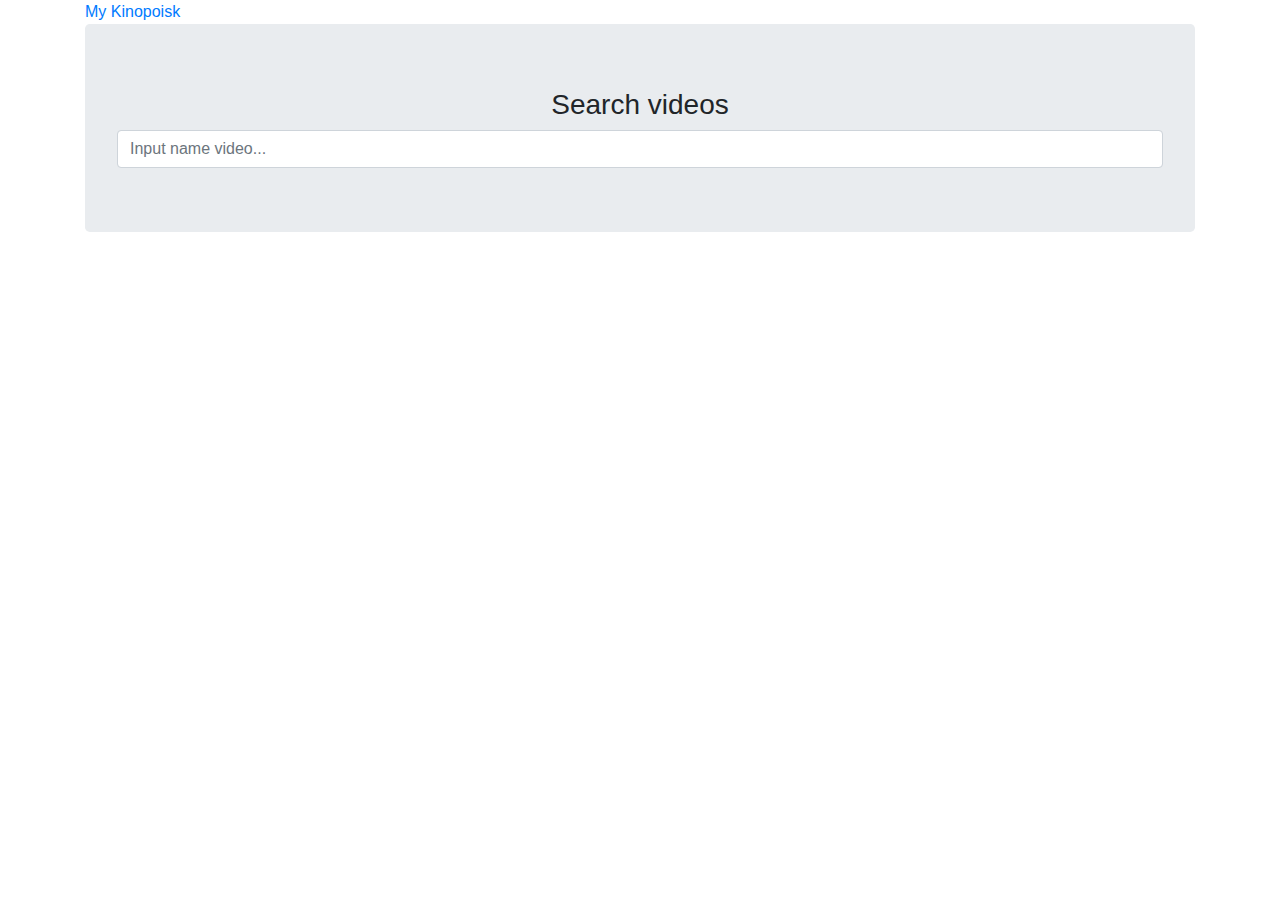
<file: app_kinopoisk/index.html>
<!DOCTYPE html>
<html lang="en">
<head>
    <meta charset="UTF-8">
    <meta name="viewport" content="width=device-width, initial-scale=1.0">
    <link rel="stylesheet" href="https://stackpath.bootstrapcdn.com/bootstrap/4.3.1/css/bootstrap.min.css" integrity="sha384-ggOyR0iXCbMQv3Xipma34MD+dH/1fQ784/j6cY/iJTQUOhcWr7x9JvoRxT2MZw1T" crossorigin="anonymous">
    <title>My_Kinopoisk</title>
    <link rel="stylesheet" href="style.css">
</head>
<body>
    <nav class="navabar">
        <div class="container">
            <a href="index.html" class="navabar-brand">My Kinopoisk</a>
        </div>
    </nav>
    <div class="container">
        <div class="jumbotron">
            <h3 class="text-center">Search videos</h3>
            <form id="search-form">
                <input type="text" class="form-control" id="searchText" placeholder="Input name video...">
            </form>
        </div>
    </div>
    <div class="container">
        <div id="movies" class="row">

        </div>
    </div>


    <script src="./script.js"></script>
</body>
</html>
</file>
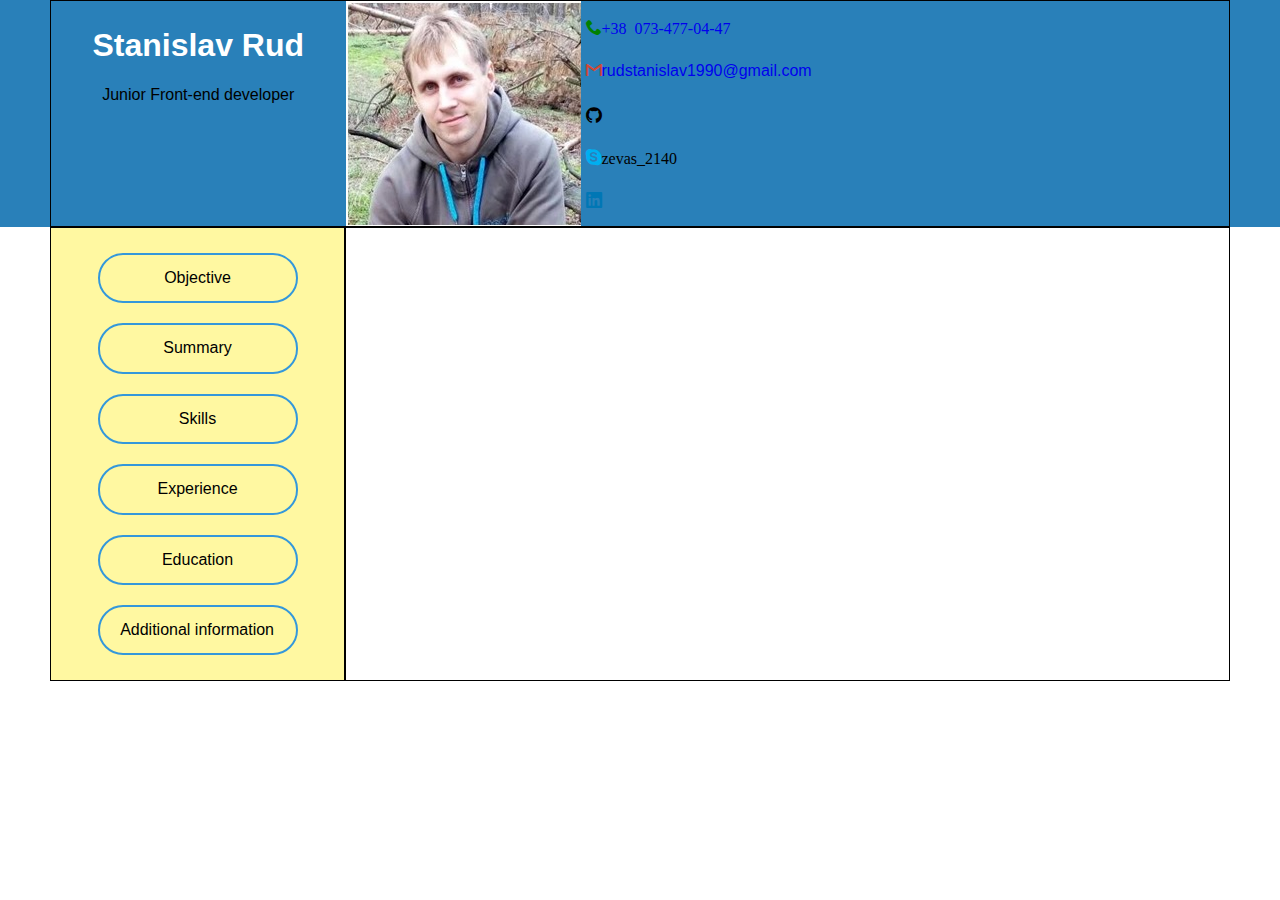
<file: CV_v1/index.html>
<!DOCTYPE html>
<html lang="en">
<head>
    <meta charset="UTF-8">
    <title>CV_Rud_Stanislav</title>
    <link href="normalize.css" rel="stylesheet">
    <link rel="stylesheet" href="style.css">
    <link rel="stylesheet" href="https://use.fontawesome.com/releases/v5.7.2/css/all.css" integrity="sha384-fnmOCqbTlWIlj8LyTjo7mOUStjsKC4pOpQbqyi7RrhN7udi9RwhKkMHpvLbHG9Sr" crossorigin="anonymous">
    </head>
<body>
    <header>
        <div class="info">
            <div class="name">
                <h1>Stanislav Rud</h1>
                <p>Junior Front-end developer</p>
            </div>
            <div class="photo">
                <img src="img/rud.jpg">
            </div>
            <div class="contacts">
                <div class="container_contacts">
                    <a href="callto:+380734770447"><i class="icon-phone">+38 073-477-04-47</i></a>
                    <a href="mailto:rudstanislav1990@gmail.com"><i class="icon-gmail"></i>rudstanislav1990@gmail.com</a>
                    <a href="#" target="_blank"><i class="icon-github"></i></a>
                    <i class="icon-skype">zevas_2140</i>
                    <a href="https://www.linkedin.com/in/stanislav-rud-527357111/" target="_blank"><i class="icon-linkedin"></i></a>
                </div>
            </div>
        </div>
    </header>
    <div class="wrapper">
        <div class="left_colum">
            <form>
                <p><input type="button" value=" Objective " id="Objective"></p>
                <p><input type="button" value=" Summary " id="Summary"></p>
                <p><input type="button" value=" Skills " id="Skills"></p>
                <p><input type="button" value=" Experience " id="Experience"></p>
                <p><input type="button" value=" Education " id="Education"></p>
                <p><input type="button" value=" Additional information " id="Additional_information"></p>
            </form>
        </div>

        <div class="right_colum" id="right_colum">
            <div class="Objective" id="Objective2">
                <p>I want start a career as a junior Front-end developer in company X and maybe in 5 years grow to the team leader</p>
            </div>
            <div class="Summary">
                <p>Опыт работы с хостами на платформах ESXI, Hyper-V, Proxmox, разворачивании web серверов apache24, ngnix, ISS, поддержка работоспособности, в последнее время верстаю одностраничные сайты на HTML/CSS и немного JS.  Также имею опыт работы c Photoshop.
                    Имею хорошие аналитические способности. Легко обучаюсь. Хорошо работаю в коллективе
                </p>
            </div>
            <div class="Skills">
                <p>HTML
                    CSS
                    SCSS
                    JS
                    Git
                    MSSQL, MySQL, Postgress
                    *nix
                    Windows*, server*
                    Bitrix24
                    Jira
                    QA Core
                </p>
            </div>
            <div class="Experience">
                <p>System Administrator, Chudo, Factor</p>
            </div>
            <div class="Education">
                <p>KHAI – Engineer Constructor Aircrafts and Helicopters (2007 – 2013)
                    Telesens Academy – QA Core (2015)
                    NT School – Front-end developer (2018)
                    A-Level – Full Stack (but not finished) (2018-2019)
                </p>
            </div>
            <div class="Additional_information">
                <p>
                    Additional information
                </p>
            </div>
        </div>
    </div>
    <footer>
        <div></div>
    </footer>
    <script src="script.js"></script>
</body>
</html>
</file>
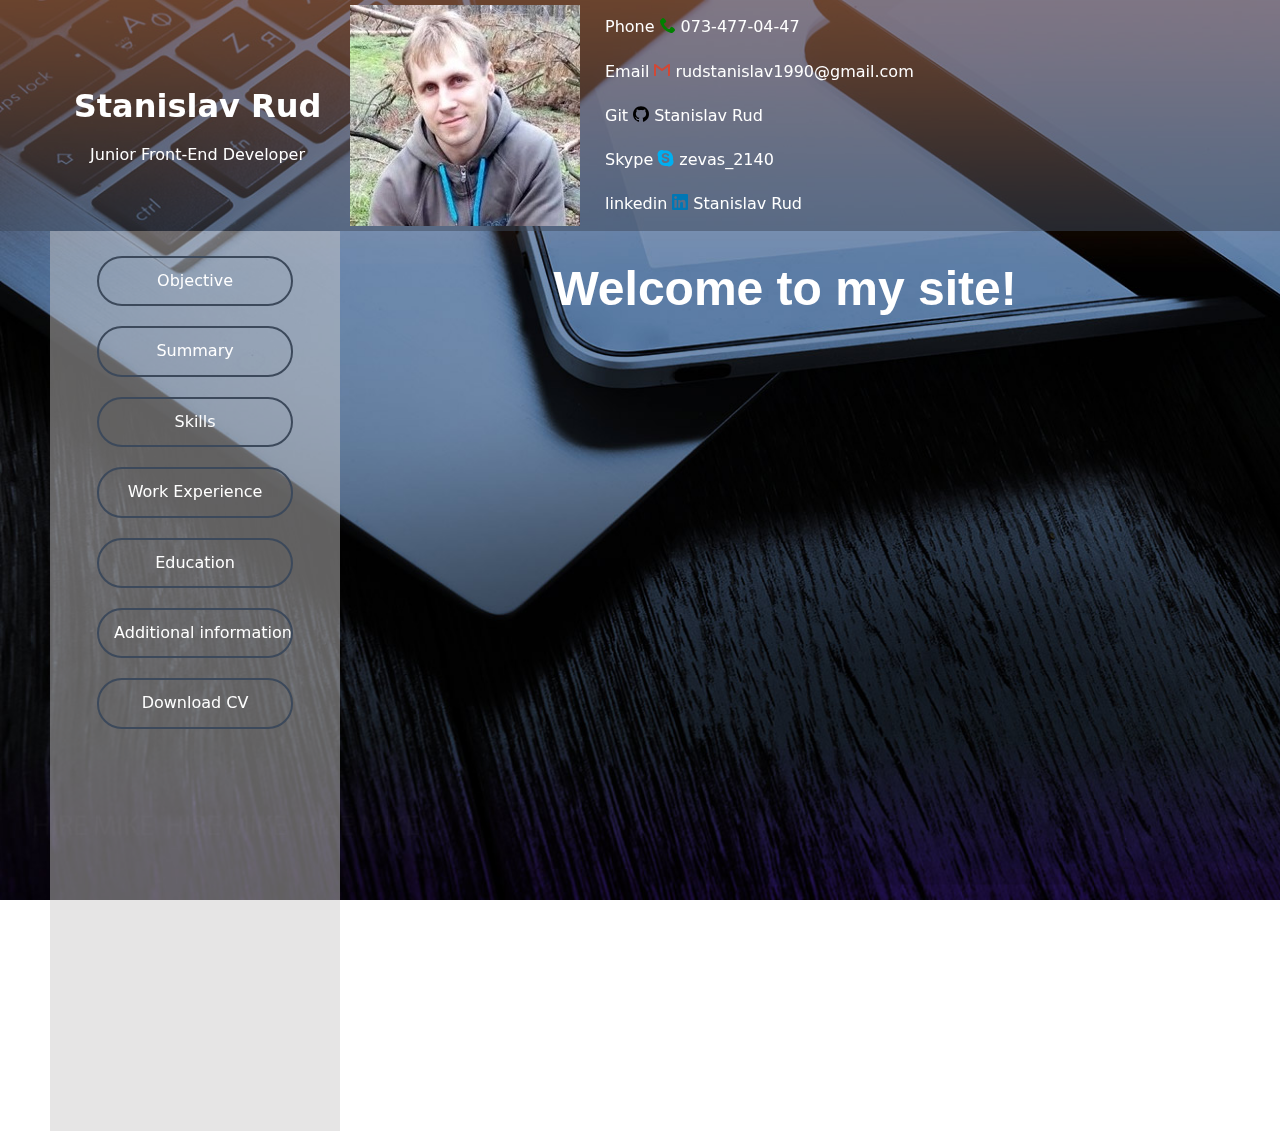
<file: CV_v2/index.html>
<!DOCTYPE html>
<html lang="en">
<head>
    <meta charset="UTF-8">
    <title>CV_Rud_Stanislav</title>
    <meta name="viewport" content="width=device-width">
    <link href="normalize.css" rel="stylesheet">
    <link rel="stylesheet" href="style.css">
    <link rel="stylesheet" href="https://use.fontawesome.com/releases/v5.7.2/css/all.css" integrity="sha384-fnmOCqbTlWIlj8LyTjo7mOUStjsKC4pOpQbqyi7RrhN7udi9RwhKkMHpvLbHG9Sr" crossorigin="anonymous">
    </head>
<body>
    <header>
        <div class="info">
            <div class="name">
                <h1>Stanislav Rud</h1>
                <p>Junior Front-End Developer</p>
            </div>
            <div class="photo">
                <a href="index.html"><img src="img/rud.jpg"></a>
            </div>
            <div class="contacts">
                <div class="container_contacts">
                    <ul>
                        <li>
                            <p>Phone<a href="callto:+380734770447"><i class="icon-phone"></i>073-477-04-47</a></p>
                        </li>
                        <li>
                            <p>Email<a href="mailto:rudstanislav1990@gmail.com"><i class="icon-gmail"></i>rudstanislav1990@gmail.com</a></p>
                        </li>
                        <li>
                            <p>Git<a href="https://github.com/StanislavRud" target="_blank"><i class="icon-github"></i>Stanislav Rud</a></p>
                        </li>
                        <li>
                            <p>Skype<a href="#"><i class="icon-skype"></i>zevas_2140</a></p>
                        </li>
                        <li>
                            <p>linkedin<a href="https://www.linkedin.com/in/stanislav-rud-527357111/" target="_blank"><i class="icon-linkedin"></i>Stanislav Rud</a></p>
                        </li>
                    </ul>
                </div>
            </div>
        </div>
    </header>
    <div class="wrapper">
        <div class="left_colum">
            <form>
                <p><input type="button" value=" Objective " id="Objective"></p>
                <p><input type="button" value=" Summary " id="Summary"></p>
                <p><input type="button" value=" Skills " id="Skills"></p>
                <p><input type="button" value=" Work Experience " id="Experience"></p>
                <p><input type="button" value=" Education " id="Education"></p>
                <p><input type="button" value=" Additional information " id="Additional_information"></p>
                <p><a href="CV_Rud_Stanislav2.pdf" download=""><input type="button" value="Download CV" ></a></p>
            </form>
        </div>

        <div class="right_colum" id="right_colum">
            <h2>Welcome to my site!</h2>
        </div>
    </div>
    <script src="script.js"></script>
</body>
</html>
</file>
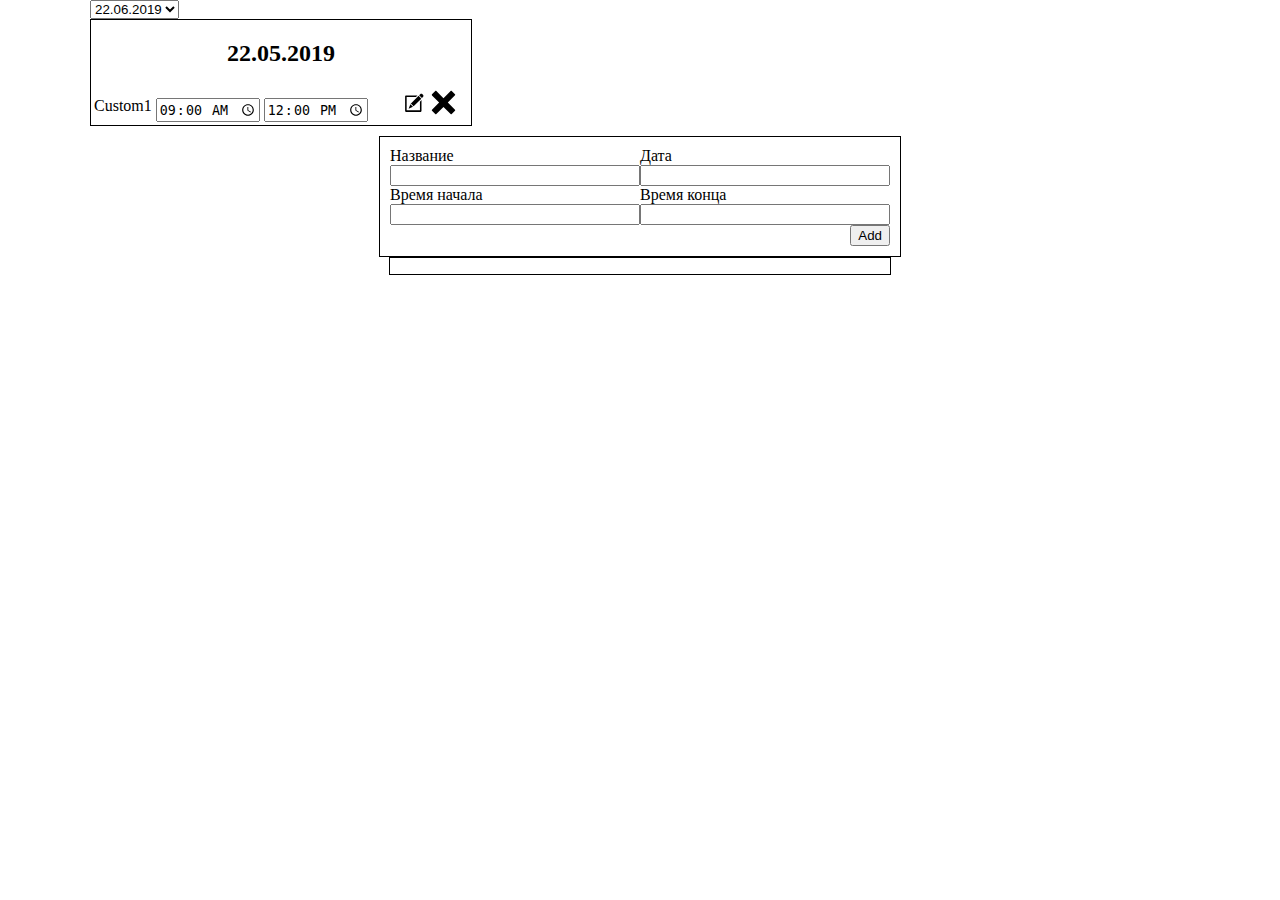
<file: DZ-1/index.html>
<!DOCTYPE html>
<html lang="en">
<head>
    <meta charset="UTF-8">
    <link rel="stylesheet" href="style.css">
    <title>DZ</title>
</head>
<body>
    <div class="date">
        <select value="date">
            <option>22.06.2019</option>
            <option>22.06.2019</option>
            <option>22.06.2019</option>
        </select>
    </div>
    <div class="container">
        <div class="date1" id="date1">
            <h2>22.05.2019</h2>
            <table>
                <td>Custom1</td>
                <td>
                    <form>
                        <input type="time" id="appt-time" name="appt-time" min="09:00" max="18:00" value="09:00">
                        <input type="time" id="appt-time2" name="appt-time" min="09:00" max="18:00" value="12:00">
                        <span class="validity"></span>
                        <img id="click_time" class="selectedTime" src="img/edit.svg" alt="" />
                        <img class="clear_time" src="img/cancel.svg" alt="" />
                        <span class="redact"></span>
                    </form>
                </td>
                <td class="end_time"></td>
                <td></td>
                <td></td>
            </table>
        </div>
<!--        <div class="date2" id="date2">-->
<!--            <h2>22.05.2019</h2>-->
<!--        </div>-->
<!--        <div class="date3" id="date3">-->
<!--            <h2>22.05.2019</h2>-->
<!--        </div>-->

    </div>

    <div class="container2">
        <div class="leftColumn">
            <label for="new-task">Название</label>
            <input id="new-task" type="text">
            <label for="time-start">Время начала</label>
            <input id="time-start" type="text">
        </div>
        <div class="rightColumn">
            <label for="date-task">Дата</label>
            <input id="date-task" type="text">
            <label for="time-end">Время конца</label>
            <input id="time-end" type="text">
        </div>
        <button id="add-task">Add</button>
    </div>

    <div id="tasks" class="listTasks">
        <ul id="newTasks"></ul>
    </div>
    <script src="script.js"></script>
</body>
</html>
</file>
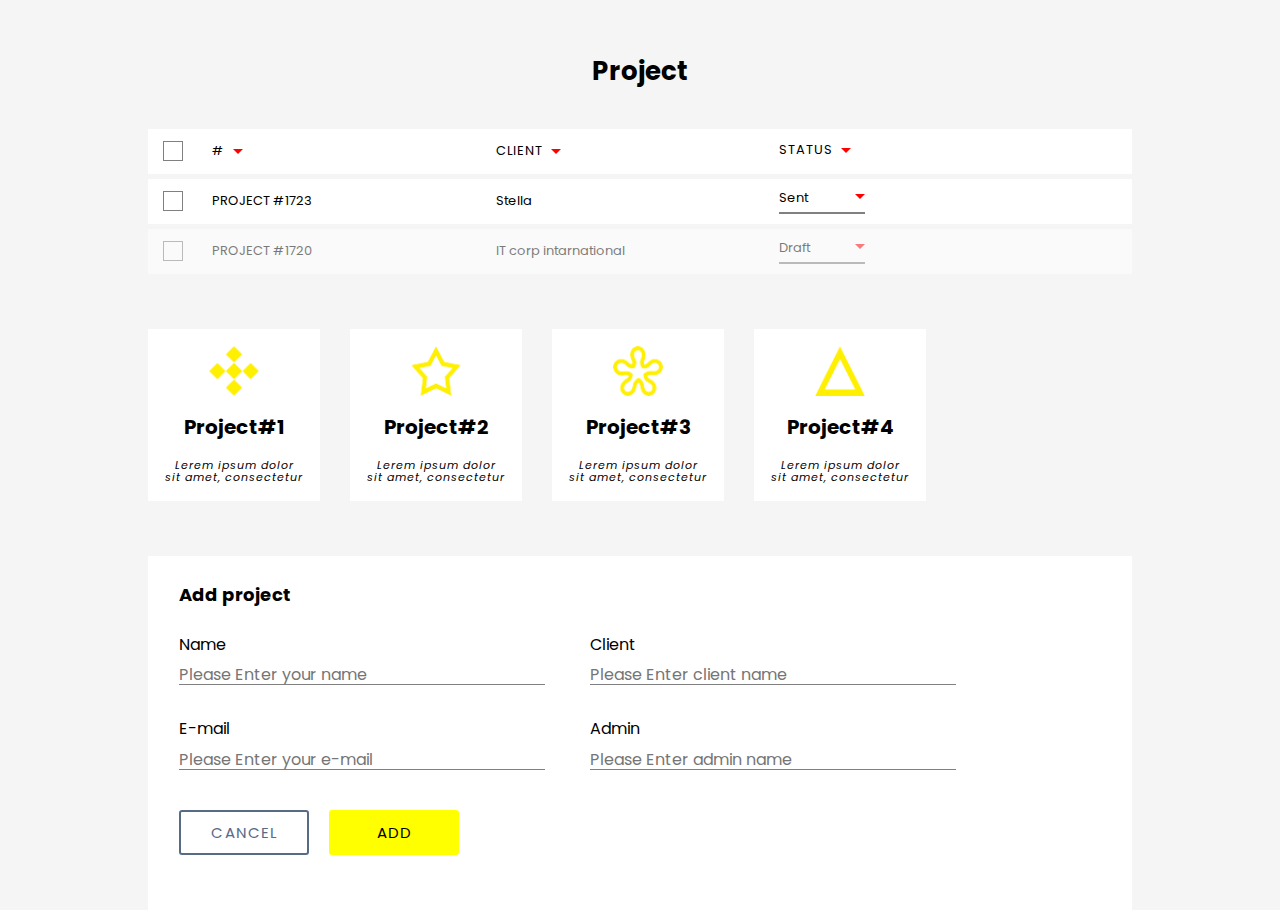
<file: test1/index.html>
<!DOCTYPE html>
<html lang="en">
<head>
    <meta charset="UTF-8">
    <title>Test1</title>
    <link href="css/style.css" rel="stylesheet">
    <link href="css/normalize.css" rel="stylesheet">
    <link href="https://fonts.googleapis.com/css?family=Poppins&display=swap" rel="stylesheet">
</head>
    <body>
        <div class="main_container">
            <div class="container_table_project">
                <div class="name_block_table_project">
                    <h1>Project</h1>
                    <div class="table_projects">
                        <div class="head_line_table">
                            <div class="check_box">
                                <input type="checkbox" value="">
                            </div>
                            <div class="number">
                                <p>#</p>
                                <div class="block_arrow"></div>
                            </div>
                            <div class="client">
                                <p>CLIENT</p>
                                <div class="block_arrow"></div>
                            </div>
                            <div class="status">
                                <p>STATUS</p>
                                <div class="block_arrow"></div>
                            </div>
                        </div>
                        <div class="table_line 1">
                            <div class="check_box">
                                <input type="checkbox" value="">
                            </div>
                            <div class="number">
                                <p>PROJECT #1723</p>
                            </div>
                            <div class="client">
                                <p>Stella</p>
                            </div>
                            <div class="status">
                                <p>Sent</p>
                                <div class="block_arrow"></div>
                            </div>
                        </div>
                        <div class="table_line draft">
                            <div class="check_box">
                                <input type="checkbox" value="">
                            </div>
                            <div class="number">
                                <p>PROJECT #1720</p>
                            </div>
                            <div class="client">
                                <p>IT corp intarnational</p>
                            </div>
                            <div class="status">
                                <p>Draft</p>
                                <div class="block_arrow"></div>
                            </div>
                        </div>
                    </div>
                </div>
            </div>
            <div class="container_projects">
                <div class="projects" id="">
                    <div class="project 1"><img src="img/Pr1.png" alt="">
                        <h2>Project#1</h2>
                        <p>Lerem ipsum dolor sit amet, consectetur</p>
                    </div>
                    <div class="project 2"><img src="img/Pr2.png" alt="">
                        <h2>Project#2</h2>
                        <p>Lerem ipsum dolor sit amet, consectetur</p>
                    </div>
                    <div class="project 3"><img src="img/Pr3.png" alt="">
                        <h2>Project#3</h2>
                        <p>Lerem ipsum dolor sit amet, consectetur</p>
                    </div>
                    <div class="project 4"><img src="img/Pr4.png" alt="">
                        <h2>Project#4</h2>
                        <p>Lerem ipsum dolor sit amet, consectetur</p>
                    </div>
                </div>
            </div>
            <div class="container_add_project">
                <h2>Add project</h2>
                    <form action="#" method="post">
                        <div class="left_column_add_project">
                            <div class="input_name_project">
                                <label for="username">Name</label>
                                <input type="text" name="username" id="username" placeholder="Please Enter your name">
                            </div>
                            <div class="input_email_project">
                                <label for="email">E-mail</label>
                                <input type="email" name="email" id="email" placeholder="Please Enter your e-mail">
                            </div>
                        </div>
                        <div class="right_column_add_project">
                            <div class="input_client_project">
                                <label for="client">Client</label>
                                <input type="text" name="client" id="client" placeholder="Please Enter client name">
                            </div>
                            <div class="input_admin_project">
                                <label for="admin_user">Admin</label>
                                <input type="text" name="admin_user" id="admin_user" placeholder="Please Enter admin name">
                            </div>
                        </div>
                        <input class="btn_cancel" type="reset" value="CANCEL">
                        <input class="btb_add" type="submit" name="ADD" value="ADD">
                    </form>
            </div>
        </div>
    </body>
</html>
</file>
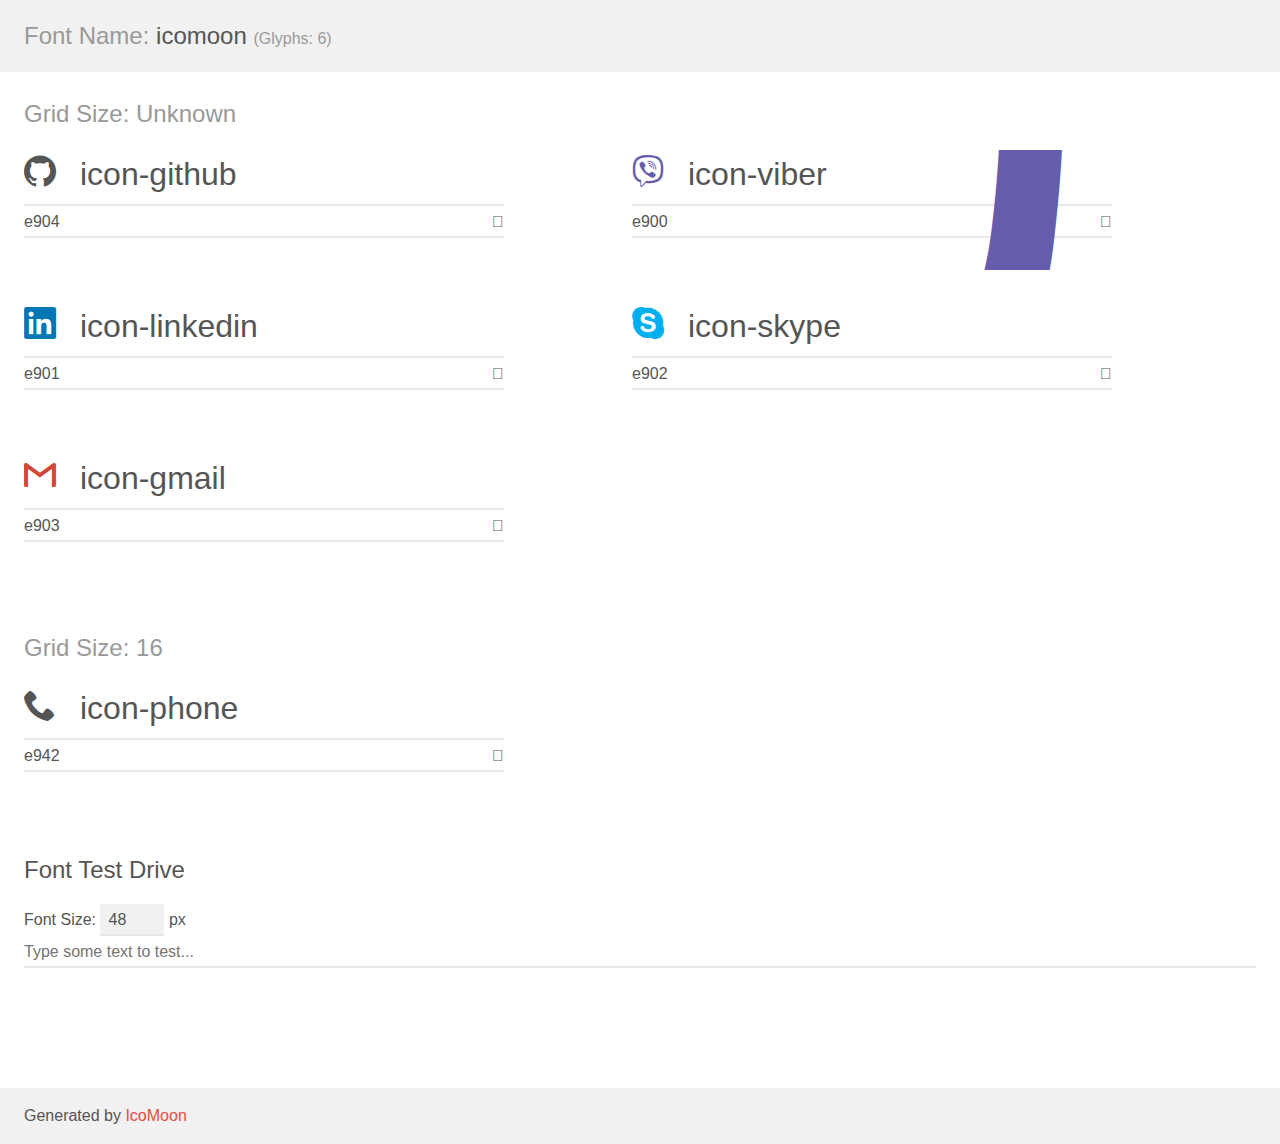
<file: CV_v1/icomoon/demo.html>
<!doctype html>
<html>
<head>
    <meta charset="utf-8">
    <title>IcoMoon Demo</title>
    <meta name="description" content="An Icon Font Generated By IcoMoon.io">
    <meta name="viewport" content="width=device-width, initial-scale=1">
    <link rel="stylesheet" href="demo-files/demo.css">
    <link rel="stylesheet" href="style.css"></head>
<body>
    <div class="bgc1 clearfix">
        <h1 class="mhmm mvm"><span class="fgc1">Font Name:</span> icomoon <small class="fgc1">(Glyphs:&nbsp;6)</small></h1>
    </div>
    <div class="clearfix mhl ptl">
        <h1 class="mvm mtn fgc1">Grid Size: Unknown</h1>
        <div class="glyph fs1">
            <div class="clearfix bshadow0 pbs">
                <span class="icon-github">
                
                </span>
                <span class="mls"> icon-github</span>
            </div>
            <fieldset class="fs0 size1of1 clearfix hidden-false">
                <input type="text" readonly value="e904" class="unit size1of2" />
                <input type="text" maxlength="1" readonly value="&#xe904;" class="unitRight size1of2 talign-right" />
            </fieldset>
            <div class="fs0 bshadow0 clearfix hidden-true">
                <span class="unit pvs fgc1">liga: </span>
                <input type="text" readonly value="" class="liga unitRight" />
            </div>
        </div>
        <div class="glyph fs1">
            <div class="clearfix bshadow0 pbs">
                <span class="icon-viber">
                
                </span>
                <span class="mls"> icon-viber</span>
            </div>
            <fieldset class="fs0 size1of1 clearfix hidden-false">
                <input type="text" readonly value="e900" class="unit size1of2" />
                <input type="text" maxlength="1" readonly value="&#xe900;" class="unitRight size1of2 talign-right" />
            </fieldset>
            <div class="fs0 bshadow0 clearfix hidden-true">
                <span class="unit pvs fgc1">liga: </span>
                <input type="text" readonly value="" class="liga unitRight" />
            </div>
        </div>
        <div class="glyph fs1">
            <div class="clearfix bshadow0 pbs">
                <span class="icon-linkedin">
                
                </span>
                <span class="mls"> icon-linkedin</span>
            </div>
            <fieldset class="fs0 size1of1 clearfix hidden-false">
                <input type="text" readonly value="e901" class="unit size1of2" />
                <input type="text" maxlength="1" readonly value="&#xe901;" class="unitRight size1of2 talign-right" />
            </fieldset>
            <div class="fs0 bshadow0 clearfix hidden-true">
                <span class="unit pvs fgc1">liga: </span>
                <input type="text" readonly value="" class="liga unitRight" />
            </div>
        </div>
        <div class="glyph fs1">
            <div class="clearfix bshadow0 pbs">
                <span class="icon-skype">
                
                </span>
                <span class="mls"> icon-skype</span>
            </div>
            <fieldset class="fs0 size1of1 clearfix hidden-false">
                <input type="text" readonly value="e902" class="unit size1of2" />
                <input type="text" maxlength="1" readonly value="&#xe902;" class="unitRight size1of2 talign-right" />
            </fieldset>
            <div class="fs0 bshadow0 clearfix hidden-true">
                <span class="unit pvs fgc1">liga: </span>
                <input type="text" readonly value="" class="liga unitRight" />
            </div>
        </div>
        <div class="glyph fs1">
            <div class="clearfix bshadow0 pbs">
                <span class="icon-gmail">
                
                </span>
                <span class="mls"> icon-gmail</span>
            </div>
            <fieldset class="fs0 size1of1 clearfix hidden-false">
                <input type="text" readonly value="e903" class="unit size1of2" />
                <input type="text" maxlength="1" readonly value="&#xe903;" class="unitRight size1of2 talign-right" />
            </fieldset>
            <div class="fs0 bshadow0 clearfix hidden-true">
                <span class="unit pvs fgc1">liga: </span>
                <input type="text" readonly value="" class="liga unitRight" />
            </div>
        </div>
    </div>
    <div class="clearfix mhl ptl">
        <h1 class="mvm mtn fgc1">Grid Size: 16</h1>
        <div class="glyph fs2">
            <div class="clearfix bshadow0 pbs">
                <span class="icon-phone">
                
                </span>
                <span class="mls"> icon-phone</span>
            </div>
            <fieldset class="fs0 size1of1 clearfix hidden-false">
                <input type="text" readonly value="e942" class="unit size1of2" />
                <input type="text" maxlength="1" readonly value="&#xe942;" class="unitRight size1of2 talign-right" />
            </fieldset>
            <div class="fs0 bshadow0 clearfix hidden-true">
                <span class="unit pvs fgc1">liga: </span>
                <input type="text" readonly value="phone, telephone" class="liga unitRight" />
            </div>
        </div>
    </div>

    <!--[if gt IE 8]><!-->
    <div class="mhl clearfix mbl">
        <h1>Font Test Drive</h1>
        <label>
            Font Size: <input id="fontSize" type="number" class="textbox0 mbm"
            min="8" value="48" />
            px
        </label>
        <input id="testText" type="text" class="phl size1of1 mvl"
        placeholder="Type some text to test..." value=""/>
        <div id="testDrive" class="icon-">&nbsp;
        </div>
    </div>
    <!--<![endif]-->
    <div class="bgc1 clearfix">
        <p class="mhl">Generated by <a href="https://icomoon.io/app">IcoMoon</a></p>
    </div>

    <script src="demo-files/demo.js"></script>
</body>
</html>
</file>
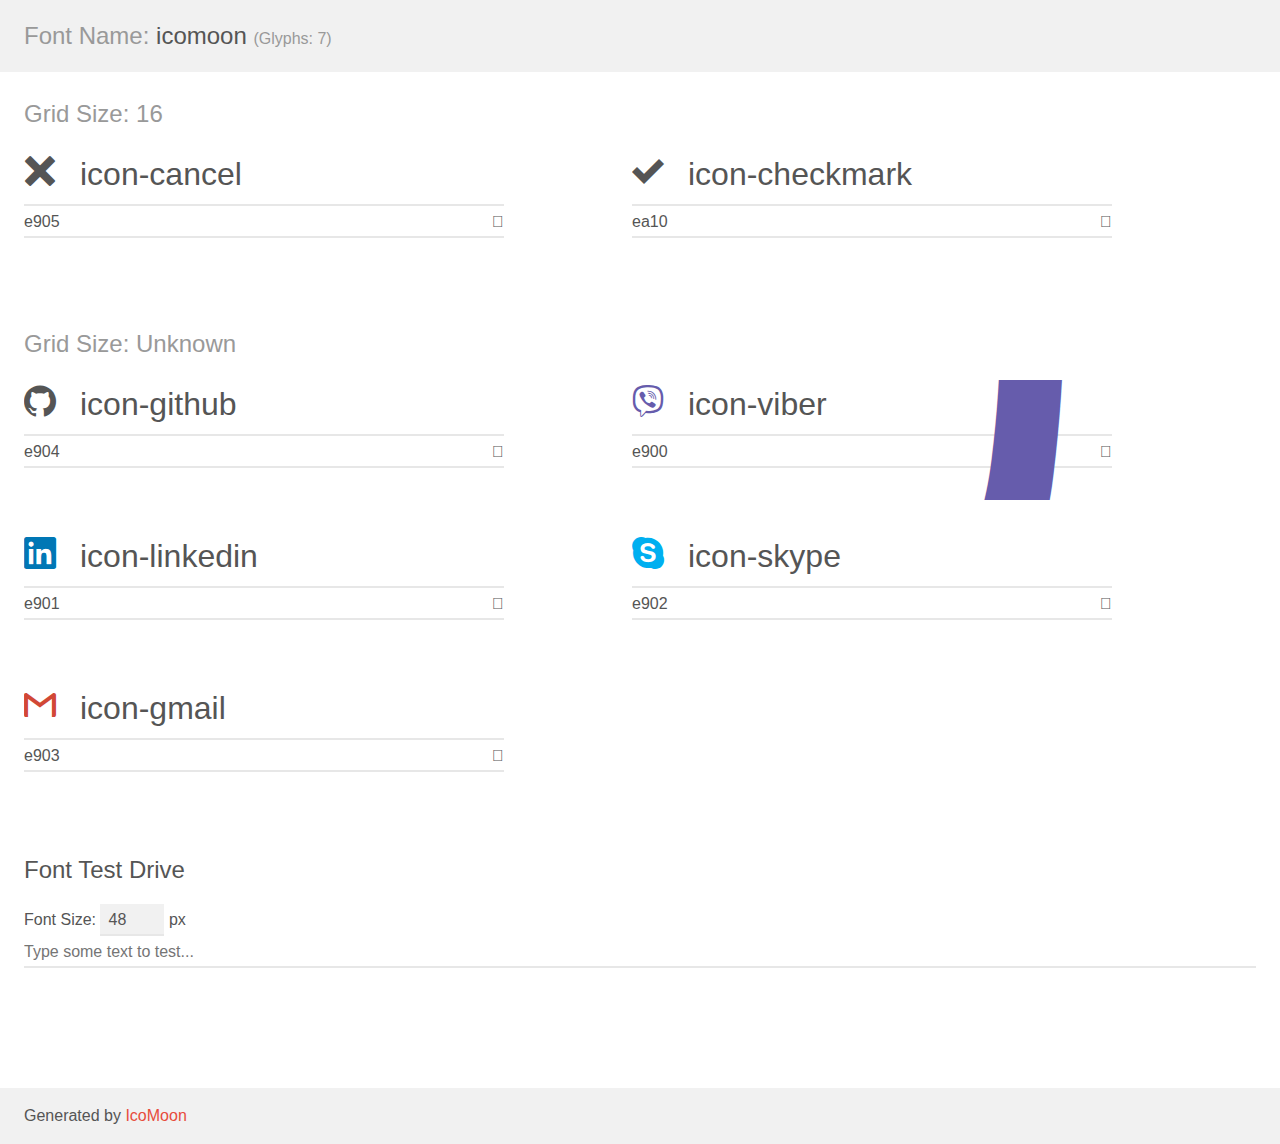
<file: CV_v3/icomoon/demo.html>
<!doctype html>
<html>
<head>
    <meta charset="utf-8">
    <title>IcoMoon Demo</title>
    <meta name="description" content="An Icon Font Generated By IcoMoon.io">
    <meta name="viewport" content="width=device-width, initial-scale=1">
    <link rel="stylesheet" href="demo-files/demo.css">
    <link rel="stylesheet" href="style.css"></head>
<body>
    <div class="bgc1 clearfix">
        <h1 class="mhmm mvm"><span class="fgc1">Font Name:</span> icomoon <small class="fgc1">(Glyphs:&nbsp;7)</small></h1>
    </div>
    <div class="clearfix mhl ptl">
        <h1 class="mvm mtn fgc1">Grid Size: 16</h1>
        <div class="glyph fs1">
            <div class="clearfix bshadow0 pbs">
                <span class="icon-cancel">
                
                </span>
                <span class="mls"> icon-cancel</span>
            </div>
            <fieldset class="fs0 size1of1 clearfix hidden-false">
                <input type="text" readonly value="e905" class="unit size1of2" />
                <input type="text" maxlength="1" readonly value="&#xe905;" class="unitRight size1of2 talign-right" />
            </fieldset>
            <div class="fs0 bshadow0 clearfix hidden-true">
                <span class="unit pvs fgc1">liga: </span>
                <input type="text" readonly value="" class="liga unitRight" />
            </div>
        </div>
        <div class="glyph fs1">
            <div class="clearfix bshadow0 pbs">
                <span class="icon-checkmark">
                
                </span>
                <span class="mls"> icon-checkmark</span>
            </div>
            <fieldset class="fs0 size1of1 clearfix hidden-false">
                <input type="text" readonly value="ea10" class="unit size1of2" />
                <input type="text" maxlength="1" readonly value="&#xea10;" class="unitRight size1of2 talign-right" />
            </fieldset>
            <div class="fs0 bshadow0 clearfix hidden-true">
                <span class="unit pvs fgc1">liga: </span>
                <input type="text" readonly value="checkmark, tick" class="liga unitRight" />
            </div>
        </div>
    </div>
    <div class="clearfix mhl ptl">
        <h1 class="mvm mtn fgc1">Grid Size: Unknown</h1>
        <div class="glyph fs2">
            <div class="clearfix bshadow0 pbs">
                <span class="icon-github">
                
                </span>
                <span class="mls"> icon-github</span>
            </div>
            <fieldset class="fs0 size1of1 clearfix hidden-false">
                <input type="text" readonly value="e904" class="unit size1of2" />
                <input type="text" maxlength="1" readonly value="&#xe904;" class="unitRight size1of2 talign-right" />
            </fieldset>
            <div class="fs0 bshadow0 clearfix hidden-true">
                <span class="unit pvs fgc1">liga: </span>
                <input type="text" readonly value="" class="liga unitRight" />
            </div>
        </div>
        <div class="glyph fs2">
            <div class="clearfix bshadow0 pbs">
                <span class="icon-viber">
                
                </span>
                <span class="mls"> icon-viber</span>
            </div>
            <fieldset class="fs0 size1of1 clearfix hidden-false">
                <input type="text" readonly value="e900" class="unit size1of2" />
                <input type="text" maxlength="1" readonly value="&#xe900;" class="unitRight size1of2 talign-right" />
            </fieldset>
            <div class="fs0 bshadow0 clearfix hidden-true">
                <span class="unit pvs fgc1">liga: </span>
                <input type="text" readonly value="" class="liga unitRight" />
            </div>
        </div>
        <div class="glyph fs2">
            <div class="clearfix bshadow0 pbs">
                <span class="icon-linkedin">
                
                </span>
                <span class="mls"> icon-linkedin</span>
            </div>
            <fieldset class="fs0 size1of1 clearfix hidden-false">
                <input type="text" readonly value="e901" class="unit size1of2" />
                <input type="text" maxlength="1" readonly value="&#xe901;" class="unitRight size1of2 talign-right" />
            </fieldset>
            <div class="fs0 bshadow0 clearfix hidden-true">
                <span class="unit pvs fgc1">liga: </span>
                <input type="text" readonly value="" class="liga unitRight" />
            </div>
        </div>
        <div class="glyph fs2">
            <div class="clearfix bshadow0 pbs">
                <span class="icon-skype">
                
                </span>
                <span class="mls"> icon-skype</span>
            </div>
            <fieldset class="fs0 size1of1 clearfix hidden-false">
                <input type="text" readonly value="e902" class="unit size1of2" />
                <input type="text" maxlength="1" readonly value="&#xe902;" class="unitRight size1of2 talign-right" />
            </fieldset>
            <div class="fs0 bshadow0 clearfix hidden-true">
                <span class="unit pvs fgc1">liga: </span>
                <input type="text" readonly value="" class="liga unitRight" />
            </div>
        </div>
        <div class="glyph fs2">
            <div class="clearfix bshadow0 pbs">
                <span class="icon-gmail">
                
                </span>
                <span class="mls"> icon-gmail</span>
            </div>
            <fieldset class="fs0 size1of1 clearfix hidden-false">
                <input type="text" readonly value="e903" class="unit size1of2" />
                <input type="text" maxlength="1" readonly value="&#xe903;" class="unitRight size1of2 talign-right" />
            </fieldset>
            <div class="fs0 bshadow0 clearfix hidden-true">
                <span class="unit pvs fgc1">liga: </span>
                <input type="text" readonly value="" class="liga unitRight" />
            </div>
        </div>
    </div>

    <!--[if gt IE 8]><!-->
    <div class="mhl clearfix mbl">
        <h1>Font Test Drive</h1>
        <label>
            Font Size: <input id="fontSize" type="number" class="textbox0 mbm"
            min="8" value="48" />
            px
        </label>
        <input id="testText" type="text" class="phl size1of1 mvl"
        placeholder="Type some text to test..." value=""/>
        <div id="testDrive" class="icon-" style="font-family: icomoon">&nbsp;
        </div>
    </div>
    <!--<![endif]-->
    <div class="bgc1 clearfix">
        <p class="mhl">Generated by <a href="https://icomoon.io/app">IcoMoon</a></p>
    </div>

    <script src="demo-files/demo.js"></script>
</body>
</html>
</file>
<file: app_kinopoisk/style.css>
.container form .form-control {
  width: 100%;
}

/*# sourceMappingURL=style.css.map */
</file>
<file: CV_v1/style.css>
* {
    box-sizing: border-box;
    margin: 0;
    padding: 0;

    /*border: 1px solid black;*/
}

body {
    font-family: sans-serif;
    }

h1 {
    color: white;
}

p {
    color: white;
}

a {
    text-decoration: none;
    display: inline-flex;
}
header {
    background: #2980b9;
}

header .info {
    max-width: 1180px;
    margin: 0 auto;
    display: flex;
    text-align: center;
    border: 1px solid black;
}

header .name {
    width: 25%;
    padding: 5px;
}
.photo img{
    display: block;
}

.container_contacts {
    text-align: left;
    display: flex;
    flex-direction: column;
    width: 100%;
    padding: 5px;
    height: 100%;
    justify-content: space-around;
}

@font-face {
    font-family: 'icomoon';
    src:  url('fonts/icomoon.eot?r76rei');
    src:  url('fonts/icomoon.eot?r76rei#iefix') format('embedded-opentype'),
    url('fonts/icomoon.ttf?r76rei') format('truetype'),
    url('fonts/icomoon.woff?r76rei') format('woff'),
    url('fonts/icomoon.svg?r76rei#icomoon') format('svg');
    font-weight: normal;
    font-style: normal;
}

i, [class*=" icon-"] {
    font-family: 'icomoon' !important;
    speak: none;
    font-style: normal;
    font-weight: normal;
    font-variant: normal;
    text-transform: none;
    line-height: 1;
    -webkit-font-smoothing: antialiased;
    -moz-osx-font-smoothing: grayscale;
}

.icon-github:before {
    content: "\e904";
    color: black;
}
.icon-viber:before {
    content: "\e900";
    color: #665cac;
}
.icon-linkedin:before {
    content: "\e901";
    color: #0077b5;
}
.icon-skype:before {
    content: "\e902";
    color: #00aff0;
}
.icon-gmail:before {
    content: "\e903";
    color: #d14836;
}

.icon-phone:before {
    content: "\e942";
    color: green;
}

.wrapper {
    display: flex;
    max-width: 1180px;
    margin: 0 auto;
}

.wrapper .left_colum {
    background: #ffed005e;
    width: 25%;
    padding: 5px;
    border: 1px solid black;
}

.left_colum input[type = button] {
    background: none;
    display: block;
    margin: 20px auto;
    text-align: center;
    border: 2px solid #3498db;
    padding: 14px 10px;
    width: 200px;
    border-radius: 25px;
    transition: 0.25s;
}

.left_colum input[type = button]:focus {
    background: none;
    display: block;
    margin: 20px auto;
    text-align: center;
    border: 2px solid black;
    padding: 14px 10px;
    width: 250px;
    border-radius: 25px;
    outline: none;
}

.left_colum input[type = button]:hover {
    background: #3498db;
    color: white;
    border: 2px solid black;
    cursor: pointer;
}



.wrapper .right_colum {
    padding: 5px;
    width: 75%;
    border: 1px solid black;
}

.right_colum h1, p{
    color: black;
}

.right_colum div {
    position: relative;
    display: none;
}
</file>
<file: CV_v2/style.css>
* {
    box-sizing: border-box;
    margin: 0;
    padding: 0;
}

html {
    height: 100%;
}

body {
    /*min-height: 100%;*/
    /*height: 100%;*/
    height: 100vh;
    font-family: sans-serif;
    /*background: url(img/web-background.jpg) 100% 100%  /cover no-repeat;*/
    /*background-size: cover;*/
    background: url(img/web-background.jpg);
    background-repeat: no-repeat;
    background-size: cover;
    background-position: unset;
    background-attachment: fixed;
    transform: translate3d(0,0,0);
    /*background-color: red;*/
    }

h1, p, a {
    color: white;
    font-family: system-ui, sans-serif;
}

a {
    text-decoration: none;
}

header {
    /*height: 25%;*/
    background: rgba(60, 73, 91, 0.51);
}

header .info {
    height: 100%;
    max-width: 1180px;
    margin: 0 auto;
    display: flex;
    text-align: center;
}

header .name {
    text-align: center;
    margin: auto 0;
    width: 25%;
    padding: 5px;
}

.photo {
    padding: 5px;
}
.photo img{
    display: block;
    height: 100%;
    width: 100%;
}

.contacts {
    padding: 5px 5px 5px 20px;
}

.container_contacts {
    height: 100%;
}

.container_contacts ul{
    list-style: none;
    text-align: left;
    height: 100%;
    display: flex;
    flex-direction: column;
    justify-content: space-around;
}

.container_contacts ul li {
    flex-direction: column;
    border-width: 20px;
}

.container_contacts a {
    display: inline-block;
}

.container_contacts ul a:hover {
    color: black;

}

@font-face {
    font-family: 'icomoon';
    src:  url('fonts/icomoon.eot?r76rei');
    src:  url('fonts/icomoon.eot?r76rei#iefix') format('embedded-opentype'),
    url('fonts/icomoon.ttf?r76rei') format('truetype'),
    url('fonts/icomoon.woff?r76rei') format('woff'),
    url('fonts/icomoon.svg?r76rei#icomoon') format('svg');
    font-weight: normal;
    font-style: normal;
}

i, [class*=" icon-"] {
    font-family: 'icomoon' !important;
    speak: none;
    font-style: normal;
    font-weight: normal;
    font-variant: normal;
    text-transform: none;
    margin: 5px;
    line-height: 1;
    -webkit-font-smoothing: antialiased;
    -moz-osx-font-smoothing: grayscale;
}

.icon-github:after {
    content: "\e904";
    color: black;
}
.icon-viber:after {
    content: "\e900";
    color: #665cac;
}
.icon-linkedin:after {
    content: "\e901";
    color: #0077b5;
}
.icon-skype:after {
    content: "\e902";
    color: #00aff0;
}
.icon-gmail:after {
    content: "\e903";
    color: #d14836;
}

.icon-phone:after {
    content: "\e942";
    color: green;
}

.wrapper {
    height: 100vh;
    display: flex;
    max-width: 1180px;
    margin: 0 auto;
}

.wrapper .left_colum {
    background: rgba(203, 201, 201, 0.48);
    width: 25%;
    padding: 5px;
}

.left_colum input[type = button] {
    background: none;
    display: block;
    margin: 20px auto;
    text-align: center;
    border: 2px solid rgb(60,73,91);
    padding: 14px 10px;
    width: 70%;
    border-radius: 25px;
    transition: 0.25s;
    color: white;
}

.left_colum input[type = button]:focus {
    background: rgba(203, 201, 201, 0.48);
    display: block;
    margin: 20px auto;
    text-align: center;
    border: 2px solid #4dc247;
    padding: 14px 10px;
    width: 100%;
    border-radius: 25px;
    outline: none;
    color: black;
    box-shadow: 0px 0px 5px #4dc247;
}

.left_colum input[type = button]:hover {
    background: rgba(203, 201, 201, 0.48);
    /*color: rgb(60,73,91);*/
    color: #0077b5;;
    border: 2px solid #0077b5;;
    cursor: pointer;
    box-shadow: 0px 0px 5px #0077b5;
}

.wrapper .right_colum {
    overflow: auto;
    padding: 5px;
    width: 75%;
    flex-direction: column;
    text-align: center;
    justify-content: center;
    margin: 10px;
}

.right_colum div{
    display: flex;
    flex-direction: column;
}

.right_colum h2, h3{
    font-size: 3em;
    color: white;
    margin: 15px 0;
    animation-duration: 0.5s;
    animation-name: slidein;
}

@keyframes slidein {
    from {
        margin-left: -200%;
    }
    to {
        margin-left: 0%;
    }
}

.right_colum h3{
    font-size: 3em;
    color: white;
    border-bottom: 2px solid rgba(203, 201, 201, 0.48);
    display: inline-block;
    padding: 0 10%;
    margin: 15px 0;
}

.right_colum p {
    display: block;
    color: white;
    font-size: 1.5em;
    line-height: 1.5;
    text-align: start;
    margin-left: 20px;
}

.Objective, .Summary, .Additional_information  p {
    text-indent: 2em;
}

.Experience p{
    padding-right: 15px;
}

.right_colum li {
    margin: 5px 0;
    font-size: 1.5em;
    color: white;
    text-align: left;
    list-style-position: inside;
}

.right_colum .Skills ul{
    display: block;
    margin: 0 auto;
}

@media screen and (max-width: 1064px){
    .wrapper {
        flex-direction: column;

    }

    .wrapper .left_colum {
        width: 100%;
    }

    .left_colum form{
        display: flex;
        justify-content: center;
        flex-wrap: wrap;
    }

    .left_colum p {
        margin: 10px;
    }

    .left_colum input[type = button]:focus {
        margin: 0 auto;
    }


    .left_colum input[type = button] {
        width: 100%;
        margin: 0;
    }
    .wrapper .right_colum {
        width: 100%;
        margin: 0;
        overflow: inherit;
    }

}

@media screen and (max-width: 700px){

    header {
        height: auto;
        width: 100%;
    }

    .info {
        flex-direction: column;
        width: 100%;
        flex-wrap: wrap;
    }

    header .name {
        width: 100%;
    }

    header .photo {
        margin: 0 auto;
    }

    header .contacts {
        width: 100%;
        padding: 5px;
    }

    header .container_contacts {
        width: 100%;
    }

    .container_contacts ul{
        text-align: center;
    }
    .container_contacts li {
        margin: 3px;
    }
    .left_colum input[type = button]:focus{
        margin: 0 auto;
    }

    .left_colum p {
        margin: 5px;
    }
    .right_colum li {
        margin-left: 15px;
    }
}
</file>
<file: DZ-1/style.css>
@charset "UTF-8";
@media -sass-debug-info{filename{font-family:file\:\/\/D\:\/Private\/cv\/my_pages\/DZ-1\/style\.scss}line{font-family:\000032}}
body {
  max-width: 1100px;
  margin: 0 auto; }
@media -sass-debug-info{filename{font-family:file\:\/\/D\:\/Private\/cv\/my_pages\/DZ-1\/style\.scss}line{font-family:\000036}}
  body .container {
    text-align: center;
    display: flex; }
@media -sass-debug-info{filename{font-family:file\:\/\/D\:\/Private\/cv\/my_pages\/DZ-1\/style\.scss}line{font-family:\000039}}
    body .container form img {
      width: 25px; }
@media -sass-debug-info{filename{font-family:file\:\/\/D\:\/Private\/cv\/my_pages\/DZ-1\/style\.scss}line{font-family:\0000312}}
    body .container div {
      border: 1px solid black;
      margin-bottom: 10px;
      position: relative; }
@media -sass-debug-info{filename{font-family:file\:\/\/D\:\/Private\/cv\/my_pages\/DZ-1\/style\.scss}line{font-family:\0000319}}
    body .container input[type="number"] {
      width: 100px; }
@media -sass-debug-info{filename{font-family:file\:\/\/D\:\/Private\/cv\/my_pages\/DZ-1\/style\.scss}line{font-family:\0000323}}
    body .container input + span {
      padding-right: 30px; }
@media -sass-debug-info{filename{font-family:file\:\/\/D\:\/Private\/cv\/my_pages\/DZ-1\/style\.scss}line{font-family:\0000327}}
    body .container input:invalid + span:after {
      position: absolute;
      content: '✖';
      padding-left: 5px; }
@media -sass-debug-info{filename{font-family:file\:\/\/D\:\/Private\/cv\/my_pages\/DZ-1\/style\.scss}line{font-family:\0000334}}
  body .container2 {
    max-width: 500px;
    margin: 0 auto;
    border: 1px solid black;
    padding: 10px;
    display: flex;
    justify-content: flex-end;
    flex-wrap: wrap; }
@media -sass-debug-info{filename{font-family:file\:\/\/D\:\/Private\/cv\/my_pages\/DZ-1\/style\.scss}line{font-family:\0000342}}
    body .container2 .leftColumn {
      display: flex;
      flex-direction: column;
      width: 50%; }
@media -sass-debug-info{filename{font-family:file\:\/\/D\:\/Private\/cv\/my_pages\/DZ-1\/style\.scss}line{font-family:\0000347}}
    body .container2 .rightColumn {
      display: flex;
      flex-direction: column;
      width: 50%; }
@media -sass-debug-info{filename{font-family:file\:\/\/D\:\/Private\/cv\/my_pages\/DZ-1\/style\.scss}line{font-family:\0000353}}
  body .listTasks {
    max-width: 500px;
    margin: 0 auto;
    border: 1px solid black; }
@media -sass-debug-info{filename{font-family:file\:\/\/D\:\/Private\/cv\/my_pages\/DZ-1\/style\.scss}line{font-family:\0000358}}
    body .listTasks li {
      list-style: none; }

/*# sourceMappingURL=style.css.map */
</file>
<file: test1/css/style.css>
* {
  box-sizing: border-box;
  margin: 0;
  padding: 0; }

p {
  font-size: 13px;
  letter-spacing: 1px; }

body {
  background: #f5f5f5;
  font-family: 'Poppins', sans-serif; }
  body .main_container {
    max-width: 984px;
    margin: 0 auto; }
    body .main_container .container_table_project .name_block_table_project {
      text-align: center; }
      body .main_container .container_table_project .name_block_table_project h1 {
        margin-top: 57px;
        font-size: 26px;
        margin-bottom: 42px; }
      body .main_container .container_table_project .name_block_table_project .table_projects {
        display: flex;
        flex-direction: column;
        width: 100%; }
        body .main_container .container_table_project .name_block_table_project .table_projects .check_box {
          width: 50px;
          display: flex;
          justify-content: center;
          align-items: center; }
          body .main_container .container_table_project .name_block_table_project .table_projects .check_box input[type="checkbox"], body .main_container .container_table_project .name_block_table_project .table_projects .check_box input[type="radio"] {
            -webkit-appearance: none;
            width: 20px;
            height: 20px;
            border: 1px solid grey;
            outline: none;
            margin: 5px; }
          body .main_container .container_table_project .name_block_table_project .table_projects .check_box input[type="checkbox"]:checked:before {
            content: "";
            display: block;
            width: 12px;
            height: 20px;
            border: 0 solid green;
            border-width: 0 2px 2px 0;
            -webkit-transform: rotateZ(45deg);
            margin: -6px 3px;
            pointer-events: none; }
        body .main_container .container_table_project .name_block_table_project .table_projects .number {
          width: 290px;
          display: flex;
          align-items: center;
          padding-left: 14px; }
        body .main_container .container_table_project .name_block_table_project .table_projects .client {
          width: 291px;
          display: flex;
          align-items: center;
          padding-left: 8px; }
        body .main_container .container_table_project .name_block_table_project .table_projects .status {
          display: flex;
          align-items: center;
          padding-top: 8px;
          margin-bottom: 10px; }
        body .main_container .container_table_project .name_block_table_project .table_projects .head_line_table {
          display: flex;
          height: 45px;
          background-color: white; }
          body .main_container .container_table_project .name_block_table_project .table_projects .head_line_table .block_arrow {
            margin-left: 8px;
            width: 0;
            height: 0;
            border-left: 5px solid transparent;
            border-right: 5px solid transparent;
            border-top: 5px solid red; }
        body .main_container .container_table_project .name_block_table_project .table_projects .table_line {
          display: flex;
          height: 45px;
          margin-top: 5px;
          background-color: white; }
          body .main_container .container_table_project .name_block_table_project .table_projects .table_line p {
            letter-spacing: normal; }
          body .main_container .container_table_project .name_block_table_project .table_projects .table_line .block_arrow {
            margin-left: 8px;
            width: 0;
            height: 0;
            border-left: 5px solid transparent;
            border-right: 5px solid transparent;
            border-top: 5px solid red;
            margin-top: -6px; }
          body .main_container .container_table_project .name_block_table_project .table_projects .table_line .status {
            border-bottom: 2px solid grey; }
            body .main_container .container_table_project .name_block_table_project .table_projects .table_line .status p {
              width: 68px;
              text-align: start;
              letter-spacing: normal;
              padding-bottom: 1px; }
      body .main_container .container_table_project .name_block_table_project .draft {
        opacity: 0.5; }
    body .main_container .container_projects {
      margin-top: 55px; }
      body .main_container .container_projects .projects {
        display: flex;
        flex-wrap: wrap; }
        body .main_container .container_projects .projects .project {
          display: flex;
          flex-direction: column;
          justify-content: space-between;
          align-items: center;
          text-align: center;
          background-color: white;
          margin-right: 30px;
          margin-bottom: 30px;
          width: 172px;
          height: 172px;
          padding: 17px; }
          body .main_container .container_projects .projects .project img {
            height: 50px;
            width: 50px; }
          body .main_container .container_projects .projects .project h2 {
            font-size: 20px; }
          body .main_container .container_projects .projects .project p {
            font-size: 11px;
            font-style: italic; }
    body .main_container .container_add_project {
      background-color: white;
      margin-top: 25px;
      padding-top: 29px;
      padding-left: 31px; }
      body .main_container .container_add_project h2 {
        font-size: 18px; }
      body .main_container .container_add_project form {
        display: flex;
        flex-wrap: wrap;
        width: 807px;
        margin-top: 30px; }
        body .main_container .container_add_project form .left_column_add_project, body .main_container .container_add_project form .right_column_add_project {
          width: 366px;
          display: flex;
          flex-direction: column; }
          body .main_container .container_add_project form .left_column_add_project .input_name_project, body .main_container .container_add_project form .left_column_add_project .input_email_project, body .main_container .container_add_project form .left_column_add_project .input_client_project, body .main_container .container_add_project form .left_column_add_project .input_admin_project, body .main_container .container_add_project form .right_column_add_project .input_name_project, body .main_container .container_add_project form .right_column_add_project .input_email_project, body .main_container .container_add_project form .right_column_add_project .input_client_project, body .main_container .container_add_project form .right_column_add_project .input_admin_project {
            display: flex;
            flex-direction: column;
            margin-bottom: 35px; }
          body .main_container .container_add_project form .left_column_add_project input, body .main_container .container_add_project form .right_column_add_project input {
            border: none;
            border-bottom: 1px solid grey;
            margin-top: 12px; }
          body .main_container .container_add_project form .left_column_add_project input:focus, body .main_container .container_add_project form .right_column_add_project input:focus {
            outline: 0;
            outline-offset: 0;
            border: none; }
        body .main_container .container_add_project form .right_column_add_project {
          margin-left: 45px; }
        body .main_container .container_add_project form .btn_cancel, body .main_container .container_add_project form .btb_add {
          margin-top: 5px;
          width: 130px;
          height: 45px;
          border-radius: 3px;
          margin-bottom: 55px;
          font-size: 15px;
          letter-spacing: 1.5px; }
        body .main_container .container_add_project form .btn_cancel {
          margin-right: 20px;
          background-color: white;
          border: 2px solid #576b87;
          border-radius: 3px;
          color: #576b87; }
        body .main_container .container_add_project form .btb_add {
          background-color: yellow;
          border: none; }

/*# sourceMappingURL=style.css.map */
</file>
<file: CV_v1/icomoon/demo-files/demo.css>
body {
  padding: 0;
  margin: 0;
  font-family: sans-serif;
  font-size: 1em;
  line-height: 1.5;
  color: #555;
  background: #fff;
}
h1 {
  font-size: 1.5em;
  font-weight: normal;
}
small {
  font-size: .66666667em;
}
a {
  color: #e74c3c;
  text-decoration: none;
}
a:hover, a:focus {
  box-shadow: 0 1px #e74c3c;
}
.bshadow0, input {
  box-shadow: inset 0 -2px #e7e7e7;
}
input:hover {
  box-shadow: inset 0 -2px #ccc;
}
input, fieldset {
  font-family: sans-serif;
  font-size: 1em;
  margin: 0;
  padding: 0;
  border: 0;
}
input {
  color: inherit;
  line-height: 1.5;
  height: 1.5em;
  padding: .25em 0;
}
input:focus {
  outline: none;
  box-shadow: inset 0 -2px #449fdb;
}
.glyph {
  font-size: 16px;
  width: 15em;
  padding-bottom: 1em;
  margin-right: 4em;
  margin-bottom: 1em;
  float: left;
  overflow: hidden;
}
.liga {
  width: 80%;
  width: calc(100% - 2.5em);
}
.talign-right {
  text-align: right;
}
.talign-center {
  text-align: center;
}
.bgc1 {
  background: #f1f1f1;
}
.fgc1 {
  color: #999;
}
.fgc0 {
  color: #000;
}
p {
  margin-top: 1em;
  margin-bottom: 1em;
}
.mvm {
  margin-top: .75em;
  margin-bottom: .75em;
}
.mtn {
  margin-top: 0;
}
.mtl, .mal {
  margin-top: 1.5em;
}
.mbl, .mal {
  margin-bottom: 1.5em;
}
.mal, .mhl {
  margin-left: 1.5em;
  margin-right: 1.5em;
}
.mhmm {
  margin-left: 1em;
  margin-right: 1em;
}
.mls {
  margin-left: .25em;
}
.ptl {
  padding-top: 1.5em;
}
.pbs, .pvs {
  padding-bottom: .25em;
}
.pvs, .pts {
  padding-top: .25em;
}
.unit {
  float: left;
}
.unitRight {
  float: right;
}
.size1of2 {
  width: 50%;
}
.size1of1 {
  width: 100%;
}
.clearfix:before, .clearfix:after {
  content: " ";
  display: table;
}
.clearfix:after {
  clear: both;
}
.hidden-true {
  display: none;
}
.textbox0 {
  width: 3em;
  background: #f1f1f1;
  padding: .25em .5em;
  line-height: 1.5;
  height: 1.5em;
}
#testDrive {
  display: block;
  padding-top: 24px;
  line-height: 1.5;
}
.fs0 {
  font-size: 16px;
}
.fs1 {
  font-size: 32px;
}
.fs2 {
  font-size: 32px;
}
</file>
<file: CV_v1/icomoon/style.css>
@font-face {
  font-family: 'icomoon';
  src:  url('fonts/icomoon.eot?oxepep');
  src:  url('fonts/icomoon.eot?oxepep#iefix') format('embedded-opentype'),
    url('fonts/icomoon.ttf?oxepep') format('truetype'),
    url('fonts/icomoon.woff?oxepep') format('woff'),
    url('fonts/icomoon.svg?oxepep#icomoon') format('svg');
  font-weight: normal;
  font-style: normal;
}

[class^="icon-"], [class*=" icon-"] {
  /* use !important to prevent issues with browser extensions that change fonts */
  font-family: 'icomoon' !important;
  speak: none;
  font-style: normal;
  font-weight: normal;
  font-variant: normal;
  text-transform: none;
  line-height: 1;

  /* Better Font Rendering =========== */
  -webkit-font-smoothing: antialiased;
  -moz-osx-font-smoothing: grayscale;
}

.icon-github:before {
  content: "\e904";
}
.icon-viber:before {
  content: "\e900";
  color: #665cac;
}
.icon-linkedin:before {
  content: "\e901";
  color: #0077b5;
}
.icon-skype:before {
  content: "\e902";
  color: #00aff0;
}
.icon-gmail:before {
  content: "\e903";
  color: #d14836;
}
.icon-phone:before {
  content: "\e942";
}
</file>
<file: CV_v3/icomoon/demo-files/demo.css>
body {
  padding: 0;
  margin: 0;
  font-family: sans-serif;
  font-size: 1em;
  line-height: 1.5;
  color: #555;
  background: #fff;
}
h1 {
  font-size: 1.5em;
  font-weight: normal;
}
small {
  font-size: .66666667em;
}
a {
  color: #e74c3c;
  text-decoration: none;
}
a:hover, a:focus {
  box-shadow: 0 1px #e74c3c;
}
.bshadow0, input {
  box-shadow: inset 0 -2px #e7e7e7;
}
input:hover {
  box-shadow: inset 0 -2px #ccc;
}
input, fieldset {
  font-family: sans-serif;
  font-size: 1em;
  margin: 0;
  padding: 0;
  border: 0;
}
input {
  color: inherit;
  line-height: 1.5;
  height: 1.5em;
  padding: .25em 0;
}
input:focus {
  outline: none;
  box-shadow: inset 0 -2px #449fdb;
}
.glyph {
  font-size: 16px;
  width: 15em;
  padding-bottom: 1em;
  margin-right: 4em;
  margin-bottom: 1em;
  float: left;
  overflow: hidden;
}
.liga {
  width: 80%;
  width: calc(100% - 2.5em);
}
.talign-right {
  text-align: right;
}
.talign-center {
  text-align: center;
}
.bgc1 {
  background: #f1f1f1;
}
.fgc1 {
  color: #999;
}
.fgc0 {
  color: #000;
}
p {
  margin-top: 1em;
  margin-bottom: 1em;
}
.mvm {
  margin-top: .75em;
  margin-bottom: .75em;
}
.mtn {
  margin-top: 0;
}
.mtl, .mal {
  margin-top: 1.5em;
}
.mbl, .mal {
  margin-bottom: 1.5em;
}
.mal, .mhl {
  margin-left: 1.5em;
  margin-right: 1.5em;
}
.mhmm {
  margin-left: 1em;
  margin-right: 1em;
}
.mls {
  margin-left: .25em;
}
.ptl {
  padding-top: 1.5em;
}
.pbs, .pvs {
  padding-bottom: .25em;
}
.pvs, .pts {
  padding-top: .25em;
}
.unit {
  float: left;
}
.unitRight {
  float: right;
}
.size1of2 {
  width: 50%;
}
.size1of1 {
  width: 100%;
}
.clearfix:before, .clearfix:after {
  content: " ";
  display: table;
}
.clearfix:after {
  clear: both;
}
.hidden-true {
  display: none;
}
.textbox0 {
  width: 3em;
  background: #f1f1f1;
  padding: .25em .5em;
  line-height: 1.5;
  height: 1.5em;
}
#testDrive {
  display: block;
  padding-top: 24px;
  line-height: 1.5;
}
.fs0 {
  font-size: 16px;
}
.fs1 {
  font-size: 32px;
}
.fs2 {
  font-size: 32px;
}
</file>
<file: CV_v3/icomoon/style.css>
@font-face {
  font-family: 'icomoon';
  src:  url('fonts/icomoon.eot?1w042f');
  src:  url('fonts/icomoon.eot?1w042f#iefix') format('embedded-opentype'),
    url('fonts/icomoon.ttf?1w042f') format('truetype'),
    url('fonts/icomoon.woff?1w042f') format('woff'),
    url('fonts/icomoon.svg?1w042f#icomoon') format('svg');
  font-weight: normal;
  font-style: normal;
}

[class^="icon-"], [class*=" icon-"] {
  /* use !important to prevent issues with browser extensions that change fonts */
  font-family: 'icomoon' !important;
  speak: none;
  font-style: normal;
  font-weight: normal;
  font-variant: normal;
  text-transform: none;
  line-height: 1;

  /* Better Font Rendering =========== */
  -webkit-font-smoothing: antialiased;
  -moz-osx-font-smoothing: grayscale;
}

.icon-cancel:before {
  content: "\e905";
}
.icon-checkmark:before {
  content: "\ea10";
}
.icon-github:before {
  content: "\e904";
}
.icon-viber:before {
  content: "\e900";
  color: #665cac;
}
.icon-linkedin:before {
  content: "\e901";
  color: #0077b5;
}
.icon-skype:before {
  content: "\e902";
  color: #00aff0;
}
.icon-gmail:before {
  content: "\e903";
  color: #d14836;
}
</file>
